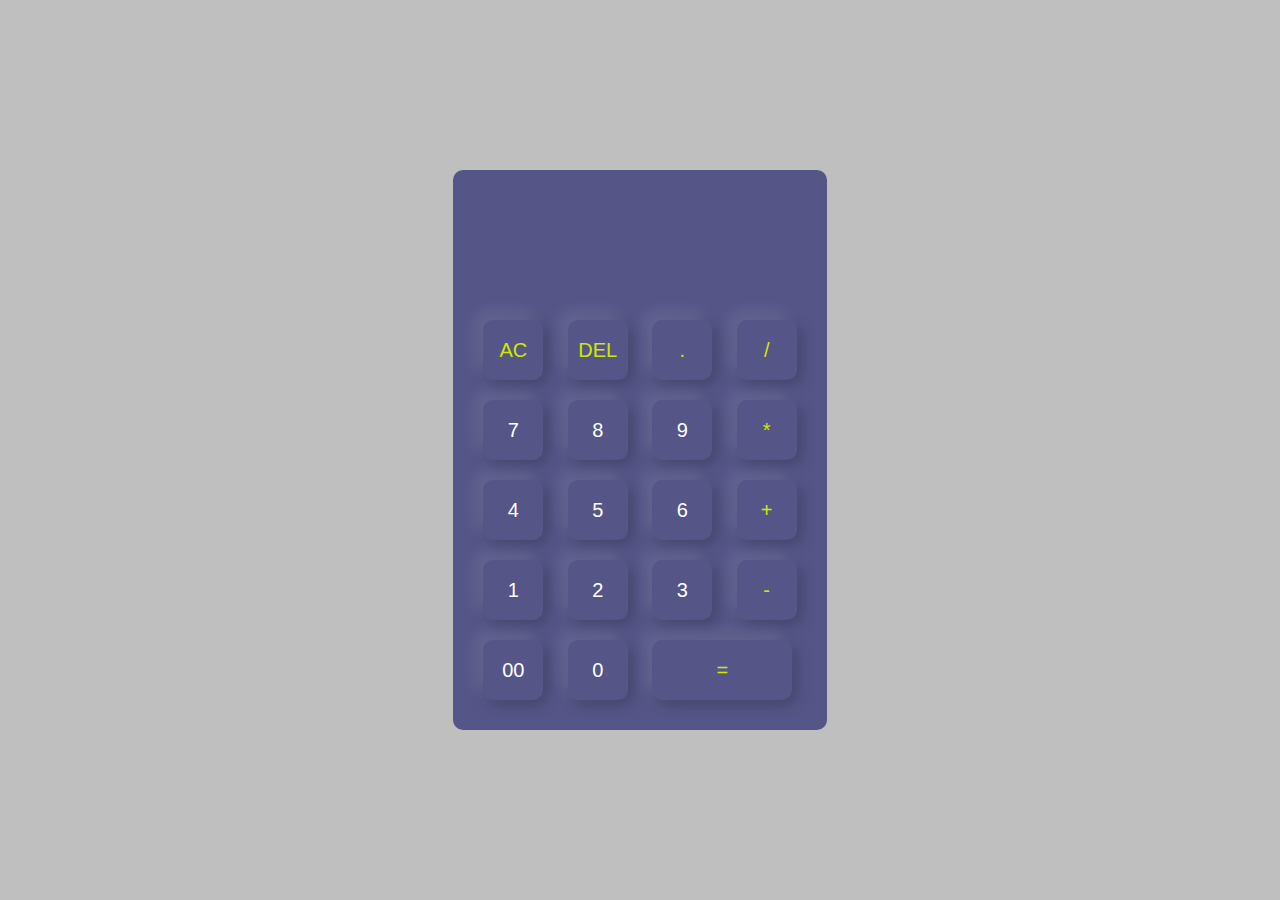
<file: task3/index.html>
<!DOCTYPE html>
<html lang="en">
  <head>
    <meta charset="UTF-8" />
    <meta name="viewport" content="width=device-width, initial-scale=1.0" />
    <title>Calculator</title>
    <link rel="stylesheet" href="./index.css" />
  </head>
  <body>
    <div class="container">
      <div class="calculator">
        <form>
          <div class="display">
            <input type="text" name="display" />
          </div>
          <div>
            <input
              type="button"
              value="AC"
              onclick="display.value = ''"
              class="row"
            />
            <input
              type="button"
              value="DEL"
              onclick="display.value = display.value.toString().slice(0,-1)"
              class="row"
            />
            <input
              type="button"
              value="."
              onclick="display.value += '.'"
              class="row"
            />
            <input
              type="button"
              value="/"
              onclick="display.value += '/'"
              class="row"
            />
          </div>
          <div>
            <input type="button" value="7" onclick="display.value += '7'" />
            <input type="button" value="8" onclick="display.value += '8'" />
            <input type="button" value="9" onclick="display.value += '9'" />
            <input
              type="button"
              value="*"
              onclick="display.value += '*'"
              class="row"
            />
          </div>
          <div>
            <input type="button" value="4" onclick="display.value += '4'" />
            <input type="button" value="5" onclick="display.value += '5'" />
            <input type="button" value="6" onclick="display.value += '6'" />
            <input
              type="button"
              value="+"
              onclick="display.value += '+'"
              class="row"
            />
          </div>
          <div>
            <input type="button" value="1" onclick="display.value += '1'" />
            <input type="button" value="2" onclick="display.value += '2'" />
            <input type="button" value="3" onclick="display.value += '3'" />
            <input
              type="button"
              value="-"
              onclick="display.value += '-'"
              class="row"
            />
          </div>
          <div>
            <input type="button" value="00" onclick="display.value += '00'" />
            <input type="button" value="0" onclick="display.value += '0'" />
            <input
              type="button"
              value="="
              onclick="display.value = eval(display.value)"
              class="equal row"
            />
          </div>
        </form>
      </div>
    </div>
  </body>
</html>
</file>
<file: task3/index.css>
* {
  margin: 0;
  padding: 0;
  font-family: "Poppins", sans-serif;
  box-sizing: border-box;
}

.container {
  width: 100%;
  height: 100vh;
  background: #bfbfbf;
  display: flex;
  align-items: center;
  justify-content: center;
}

.calculator {
  background: #558;
  padding: 20px;
  border-radius: 10px;
}

.calculator form input {
  border: 0;
  outline: 0;
  width: 60px;
  height: 60px;
  border-radius: 10px;
  box-shadow: -8px -8px 15px rgba(255, 255, 255, 0.1),
    5px 5px 15px rgba(0, 0, 0, 0.2);
  background: transparent;
  font-size: 20px;
  color: white;
  cursor: pointer;
  margin: 10px;
}

form .display {
  display: flex;
  justify-content: flex-end;
  margin: 20px 0;
}

form .display input {
  text-align: right;
  flex: 1;
  font-size: 45px;
  box-shadow: none;
}

form input.equal {
  width: 140px;
}

form input.row {
  color: #d1e800;
}
</file>
